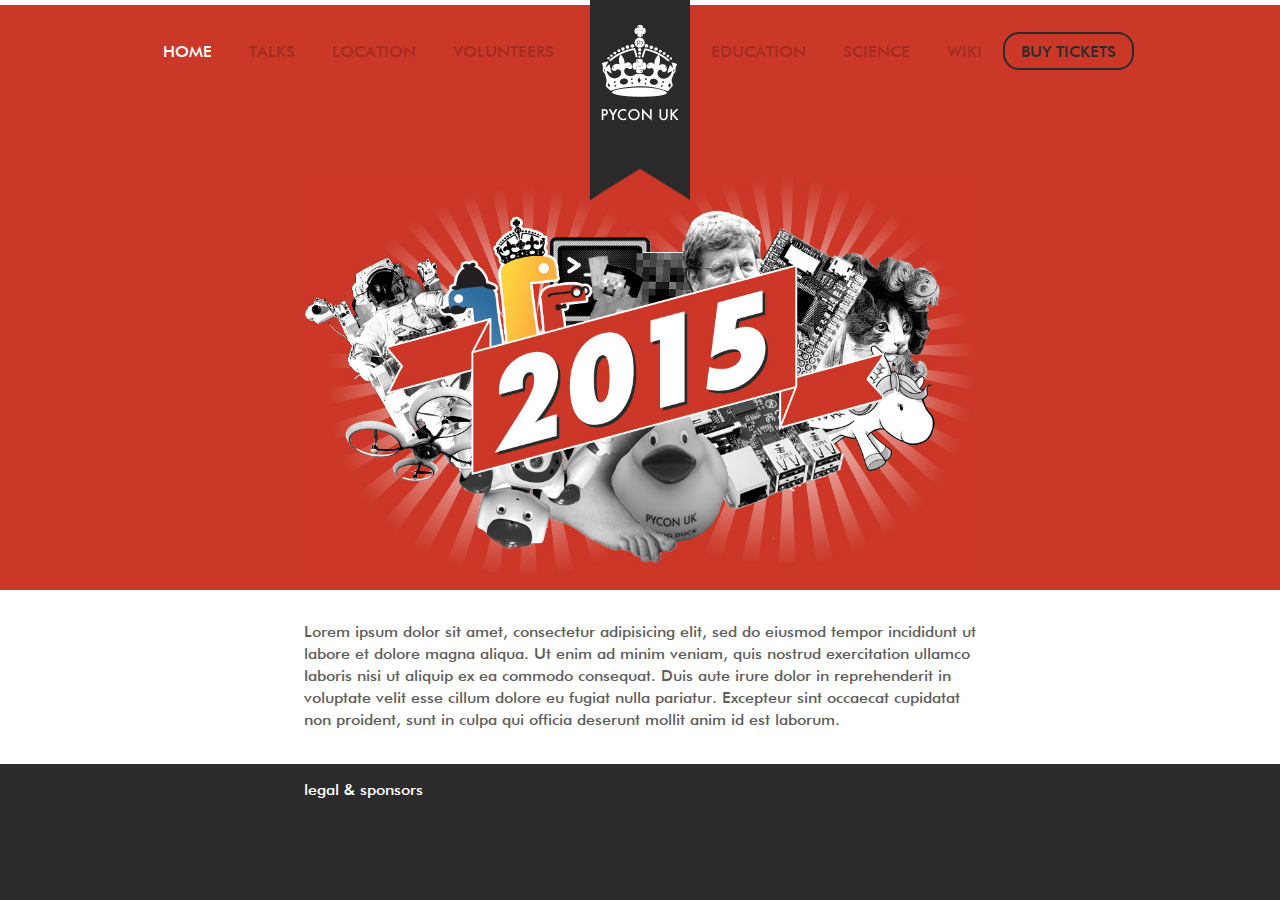
<file: index.html>
<!DOCTYPE html>
<html lang="en">
<head>
    <title>PyConUK</title>
    <meta name="description" content="PyConUK website">
    <meta name="author" content="Blanc =vs= PyConUK">
    <meta name="viewport" content="width=device-width, initial-scale=1.0">
    <link rel="stylesheet" href="static/css/style.css">
    <link rel="shortcut icon" href="/favicon.ico">
</head>

<body class="home">

    <header class="head">
        <div class="wrap">
            <h1><a href="/">PyConUK 2015</a></h1>
            <label class="menu-icon" for="toggle-nav">Menu</label>
            <input type="checkbox" id="toggle-nav" class="hidden" />
            <nav class="nav">
                <ul>
                    <li><a href="/" class="active">Home</a></li>
                    <li><a class="disabled" href="/talks/">Talks</a></li>
                    <li><a class="disabled" href="/location/">Location</a></li>
                    <li><a class="disabled" href="/volunteers/">Volunteers</a></li>
                    <li class="halfway"><a class="disabled" href="/education/">Education</a></li>
                    <li><a class="disabled" href="/science/">Science</a></li>
                    <li><a class="disabled" href="/wiki/">Wiki</a></li>
                    <li><a class="now" href="/tickets/">Buy tickets</a></li>
                </ul>
            </nav>
        </div>
    </header>

    <div class="intro">
        <div class="column_intro">
            <div class="imageblock">
                <img src="static/img/header-home.jpg" alt="Best Ever PyConUK">
            </div>
        </div>
    </div>

    <article class="main-article">
        <div class="content">
            <div class="column_content">
                <div class="textblock">
                    <p>Lorem ipsum dolor sit amet, consectetur adipisicing elit, sed do eiusmod
                    tempor incididunt ut labore et dolore magna aliqua. Ut enim ad minim veniam,
                    quis nostrud exercitation ullamco laboris nisi ut aliquip ex ea commodo
                    consequat. Duis aute irure dolor in reprehenderit in voluptate velit esse
                    cillum dolore eu fugiat nulla pariatur. Excepteur sint occaecat cupidatat non
                    proident, sunt in culpa qui officia deserunt mollit anim id est laborum.</p>
                </div>
            </div>
        </div>
    </article>

    <footer class="foot">
        <div class="wrap">
            legal &amp; sponsors
        </div>
    </footer>

</body>
</html>
</file>
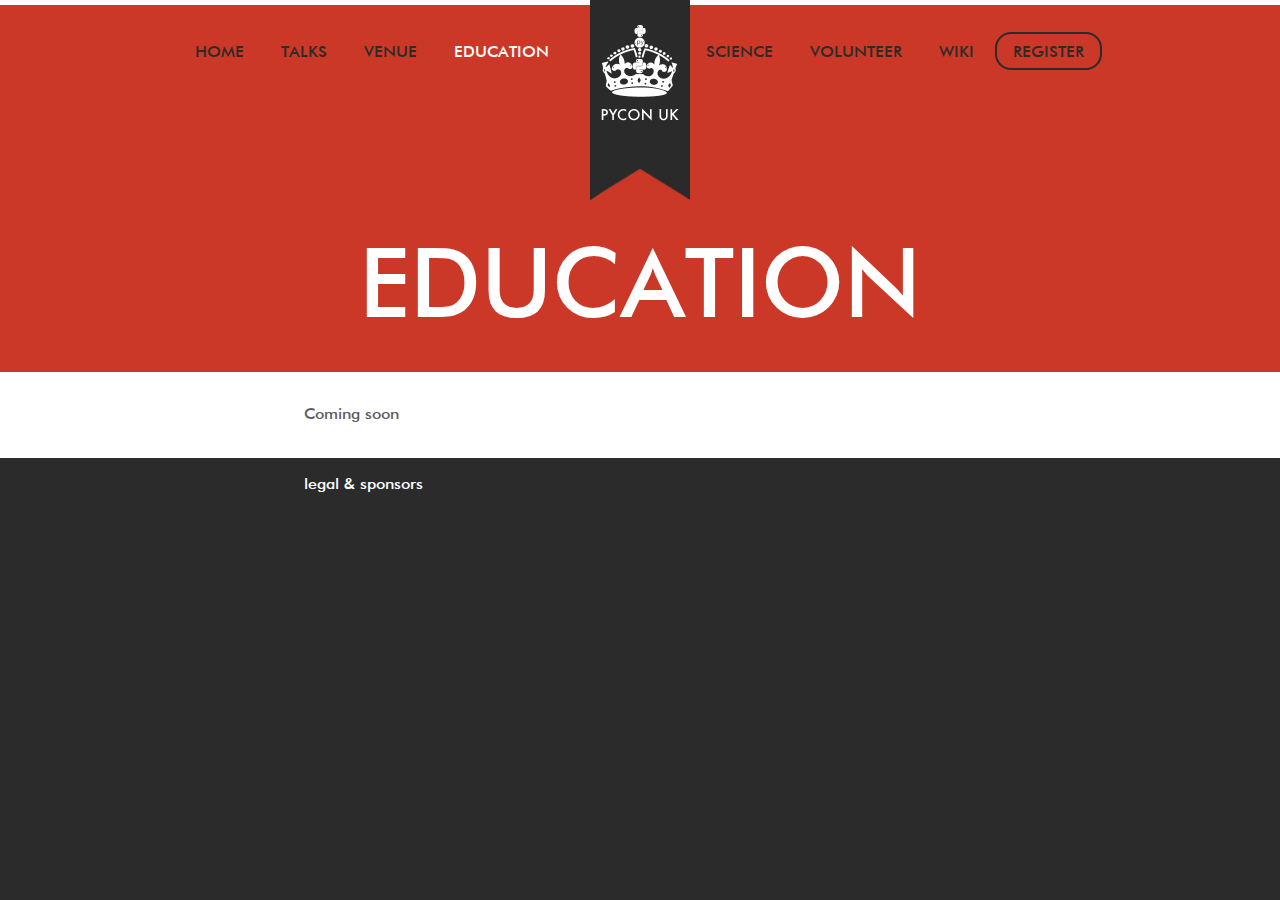
<file: education/index.html>
<!DOCTYPE html>
<html lang="en">
<head>
    <title>PyConUK education</title>
    <meta name="description" content="PyConUK website">
    <meta name="author" content="Blanc =vs= PyConUK">
    <meta name="viewport" content="width=device-width, initial-scale=1.0">
    <link rel="stylesheet" href="../static/css/style.css">
    <link rel="shortcut icon" href="/favicon.ico">
</head>

<body class="education">

    <header class="head">
        <div class="wrap">
            <h1><a href="/">PyConUK 2015</a></h1>
            <label class="menu-icon" for="toggle-nav">Menu</label>
            <input type="checkbox" id="toggle-nav" class="hidden" />
            <nav class="nav">
                <ul>
                    <li><a href="/">Home</a></li>
                    <li><a href="/venue/">Talks</a></li>
                    <li><a href="/location/">Venue</a></li>
                    <li><a class="active" href="/education/">Education</a></li>
                    <li class="halfway"><a href="/science/">Science</a></li>
                    <li><a href="/volunteer/">Volunteer</a></li>
                    <li><a href="/wiki/">Wiki</a></li>
                    <li><a class="now" href="/tickets/">Register</a></li>
                </ul>
            </nav>
        </div>
    </header>

    <div class="intro">
        <div class="column_intro">
            <div class="textblock">
                <h1 class="huge">Education</h1>
            </div>
        </div>
    </div>

    <article class="main-article">
        <div class="content">
            <div class="column_content">
                <div class="textblock">
                    <p>Coming soon</p>
                </div>
            </div>
        </div>
    </article>

    <footer class="foot">
        <div class="wrap">
            legal &amp; sponsors
        </div>
    </footer>

</body>
</html>
</file>
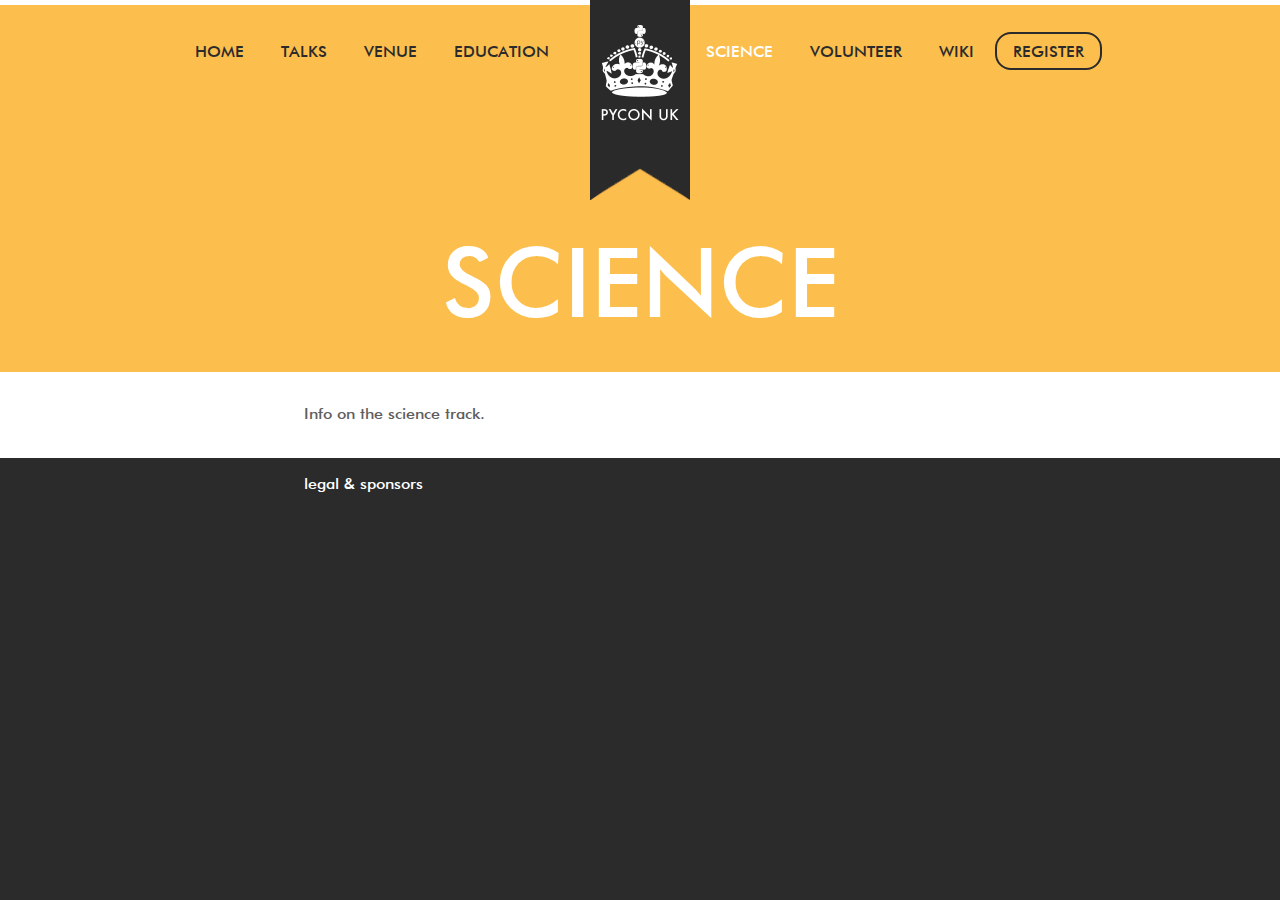
<file: science/index.html>
<!DOCTYPE html>
<html lang="en">
<head>
    <title>PyConUK Science track</title>
    <meta name="description" content="PyConUK website">
    <meta name="author" content="Blanc =vs= PyConUK">
    <meta name="viewport" content="width=device-width, initial-scale=1.0">
    <link rel="stylesheet" href="../static/css/style.css">
    <link rel="shortcut icon" href="/favicon.ico">
</head>

<body class="science">

    <header class="head">
        <div class="wrap">
            <h1><a href="/">PyConUK 2015</a></h1>
            <label class="menu-icon" for="toggle-nav">Menu</label>
            <input type="checkbox" id="toggle-nav" class="hidden" />
            <nav class="nav">
                <ul>
                    <li><a href="/">Home</a></li>
                    <li><a href="/venue/">Talks</a></li>
                    <li><a href="/location/">Venue</a></li>
                    <li><a href="/education/">Education</a></li>
                    <li class="halfway"><a class="active" href="/science/">Science</a></li>
                    <li><a href="/volunteer/">Volunteer</a></li>
                    <li><a href="/wiki/">Wiki</a></li>
                    <li><a class="now" href="/tickets/">Register</a></li>
                </ul>
            </nav>
        </div>
    </header>

    <div class="intro">
        <div class="column_intro">
            <div class="textblock">
                <h1 class="huge">Science</h1>
            </div>
        </div>
    </div>

    <article class="main-article">
        <div class="content">
            <div class="column_content">
                <div class="textblock">
                    <p>Info on the science track.</p>
                </div>
            </div>
        </div>
    </article>

    <footer class="foot">
        <div class="wrap">
            legal &amp; sponsors
        </div>
    </footer>

</body>
</html>
</file>
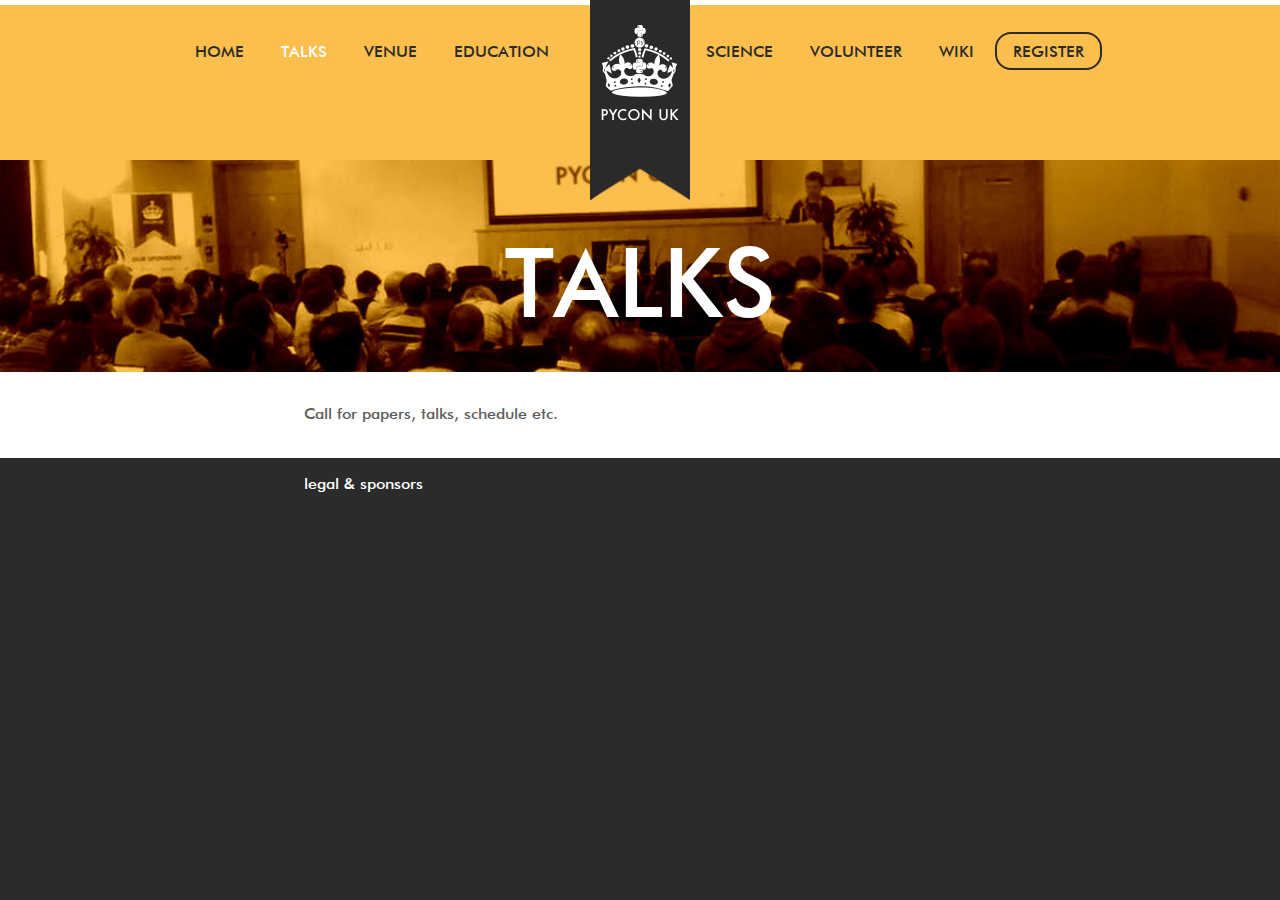
<file: talks/index.html>
<!DOCTYPE html>
<html lang="en">
<head>
    <title>PyConUK talks</title>
    <meta name="description" content="PyConUK website">
    <meta name="author" content="Blanc =vs= PyConUK">
    <meta name="viewport" content="width=device-width, initial-scale=1.0">
    <link rel="stylesheet" href="../static/css/style.css">
    <link rel="shortcut icon" href="/favicon.ico">
</head>

<body class="talks">

    <header class="head">
        <div class="wrap">
            <h1><a href="/">PyConUK 2015</a></h1>
            <label class="menu-icon" for="toggle-nav">Menu</label>
            <input type="checkbox" id="toggle-nav" class="hidden" />
            <nav class="nav">
                <ul>
                    <li><a href="/">Home</a></li>
                    <li><a class="active" href="/venue/">Talks</a></li>
                    <li><a href="/location/">Venue</a></li>
                    <li><a href="/education/">Education</a></li>
                    <li class="halfway"><a href="/science/">Science</a></li>
                    <li><a href="/volunteer/">Volunteer</a></li>
                    <li><a href="/wiki/">Wiki</a></li>
                    <li><a class="now" href="/tickets/">Register</a></li>
                </ul>
            </nav>
        </div>
    </header>

    <div class="intro">
        <div class="column_intro">
            <div class="textblock">
                <h1 class="huge">Talks</h1>
            </div>
        </div>
    </div>

    <article class="main-article">
        <div class="content">
            <div class="column_content">
                <div class="textblock">
                    <p>Call for papers, talks, schedule etc.</p>
                </div>
            </div>
        </div>
    </article>

    <footer class="foot">
        <div class="wrap">
            legal &amp; sponsors
        </div>
    </footer>

</body>
</html>
</file>
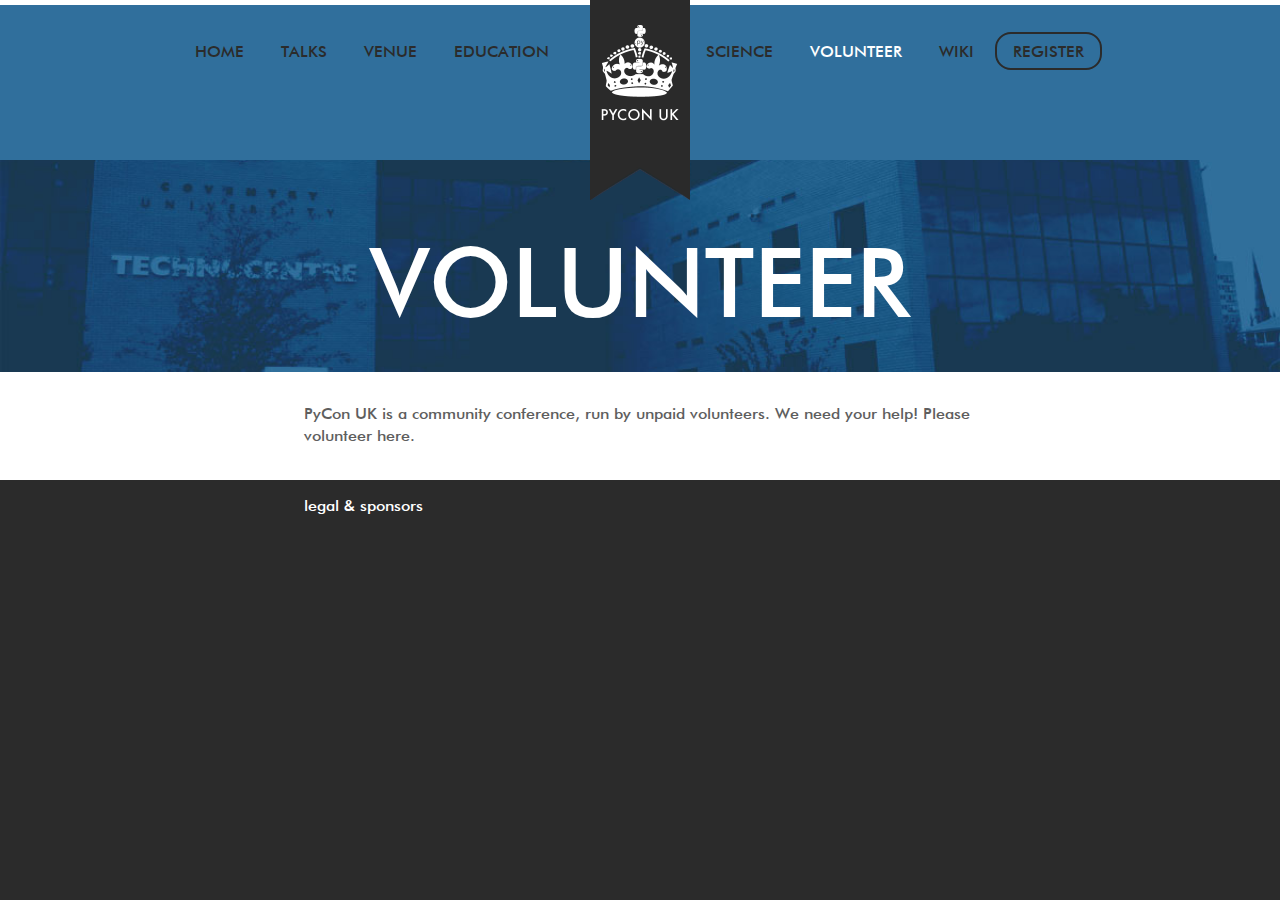
<file: volunteer/index.html>
<!DOCTYPE html>
<html lang="en">
<head>
    <title>PyConUK volunteering</title>
    <meta name="description" content="PyConUK website">
    <meta name="author" content="Blanc =vs= PyConUK">
    <meta name="viewport" content="width=device-width, initial-scale=1.0">
    <link rel="stylesheet" href="../static/css/style.css">
    <link rel="shortcut icon" href="/favicon.ico">
</head>

<body class="venue">

    <header class="head">
        <div class="wrap">
            <h1><a href="/">PyConUK 2015</a></h1>
            <label class="menu-icon" for="toggle-nav">Menu</label>
            <input type="checkbox" id="toggle-nav" class="hidden" />
            <nav class="nav">
                <ul>
                    <li><a href="/">Home</a></li>
                    <li><a href="/talks/">Talks</a></li>
                    <li><a href="/venue/">Venue</a></li>
                    <li><a href="/education/">Education</a></li>
                    <li class="halfway"><a href="/science/">Science</a></li>
                    <li><a href="/volunteer/" class="active">Volunteer</a></li>
                    <li><a href="/wiki/">Wiki</a></li>
                    <li><a class="now" href="/tickets/">Register</a></li>
                </ul>
            </nav>
        </div>
    </header>

    <div class="intro">
        <div class="column_intro">
            <div class="textblock">
                <h1 class="huge">Volunteer</h1>
            </div>
        </div>
    </div>

    <article class="main-article">
        <div class="content">
            <div class="column_content">
                <div class="textblock">
                    <p>PyCon UK is a community conference, run by unpaid volunteers. We need your help! Please volunteer here.</p>
                </div>
            </div>
        </div>
    </article>

    <footer class="foot">
        <div class="wrap">
            legal &amp; sponsors
        </div>
    </footer>

</body>
</html>
</file>
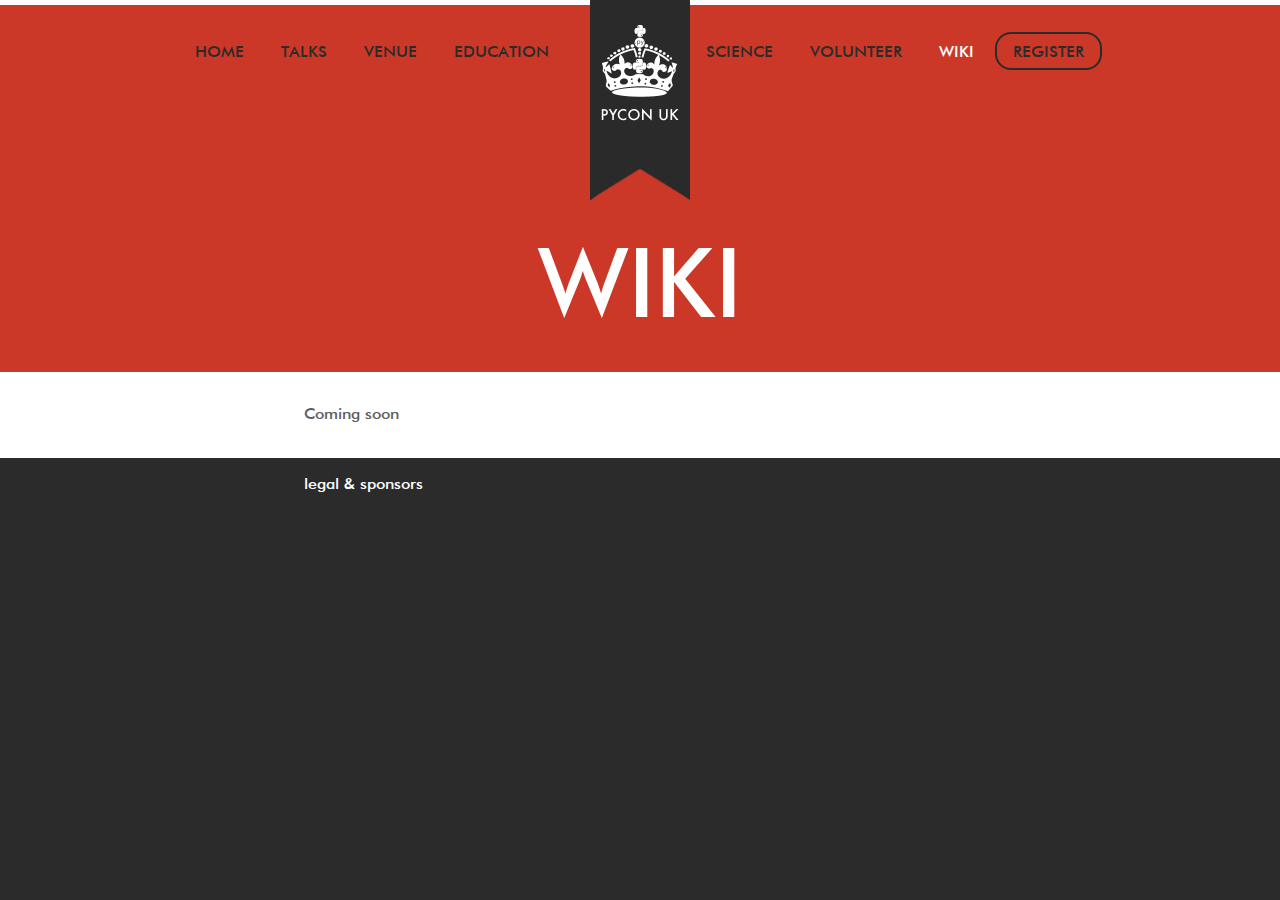
<file: wiki/index.html>
<!DOCTYPE html>
<html lang="en">
<head>
    <title>PyConUK WIKI</title>
    <meta name="description" content="PyConUK website">
    <meta name="author" content="Blanc =vs= PyConUK">
    <meta name="viewport" content="width=device-width, initial-scale=1.0">
    <link rel="stylesheet" href="../static/css/style.css">
    <link rel="shortcut icon" href="/favicon.ico">
</head>

<body class="education">

    <header class="head">
        <div class="wrap">
            <h1><a href="/">PyConUK 2015</a></h1>
            <label class="menu-icon" for="toggle-nav">Menu</label>
            <input type="checkbox" id="toggle-nav" class="hidden" />
            <nav class="nav">
                <ul>
                    <li><a href="/">Home</a></li>
                    <li><a href="/venue/">Talks</a></li>
                    <li><a href="/location/">Venue</a></li>
                    <li><a href="/education/">Education</a></li>
                    <li class="halfway"><a href="/science/">Science</a></li>
                    <li><a href="/volunteer/">Volunteer</a></li>
                    <li><a class="active" href="/wiki/">Wiki</a></li>
                    <li><a class="now" href="/tickets/">Register</a></li>
                </ul>
            </nav>
        </div>
    </header>

    <div class="intro">
        <div class="column_intro">
            <div class="textblock">
                <h1 class="huge">WIKI</h1>
            </div>
        </div>
    </div>

    <article class="main-article">
        <div class="content">
            <div class="column_content">
                <div class="textblock">
                    <p>Coming soon</p>
                </div>
            </div>
        </div>
    </article>

    <footer class="foot">
        <div class="wrap">
            legal &amp; sponsors
        </div>
    </footer>

</body>
</html>
</file>
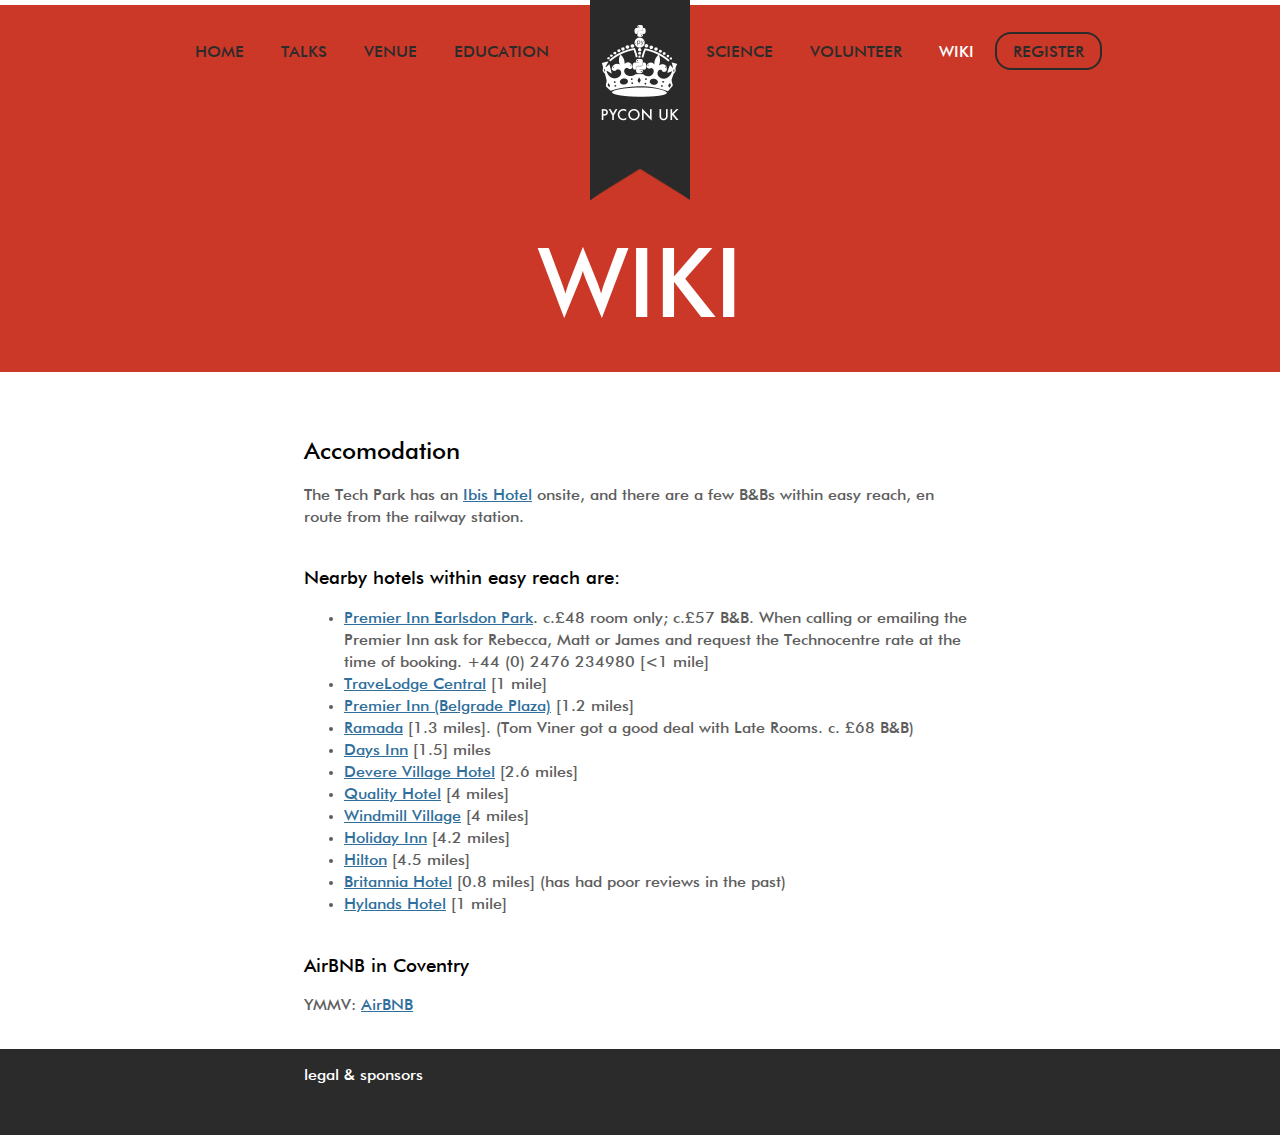
<file: wiki/accomodation.html>
<!DOCTYPE html>
<html lang="en">
<head>
    <title>PyConUK WIKI</title>
    <meta name="description" content="PyConUK website">
    <meta name="author" content="Blanc =vs= PyConUK">
    <meta name="viewport" content="width=device-width, initial-scale=1.0">
    <link rel="stylesheet" href="../static/css/style.css">
    <link rel="shortcut icon" href="/favicon.ico">
</head>

<body class="education">

    <header class="head">
        <div class="wrap">
            <h1><a href="/">PyConUK 2015</a></h1>
            <label class="menu-icon" for="toggle-nav">Menu</label>
            <input type="checkbox" id="toggle-nav" class="hidden" />
            <nav class="nav">
                <ul>
                    <li><a href="/">Home</a></li>
                    <li><a href="/venue/">Talks</a></li>
                    <li><a href="/location/">Venue</a></li>
                    <li><a href="/education/">Education</a></li>
                    <li class="halfway"><a href="/science/">Science</a></li>
                    <li><a href="/volunteer/">Volunteer</a></li>
                    <li><a class="active" href="/wiki/">Wiki</a></li>
                    <li><a class="now" href="/tickets/">Register</a></li>
                </ul>
            </nav>
        </div>
    </header>

    <div class="intro">
        <div class="column_intro">
            <div class="textblock">
                <h1 class="huge">WIKI</h1>
            </div>
        </div>
    </div>

    <article class="main-article">
        <div class="content">
            <div class="column_content">
                <div class="textblock">
                    <h2>Accomodation</h2>
                    <p>The Tech Park has an <a href="http://www.kqzyfj.com/click-7141268-10454449?url=http%3A%2F%2Fwww.ibis.com%2Fgb%2Fhotel-2793-ibis-coventry-centre%2Findex.shtml">Ibis Hotel</a> onsite, and there are a few B&amp;Bs within easy reach, en route from the railway station.</p>

                    <h3>Nearby hotels within easy reach are:</h3>
                    <ul>
                        <li><a href="http://pyconuk.net/Accommodation/PremierInn">Premier Inn Earlsdon Park</a>. c.£48 room only; c.£57 B&amp;B. When calling or emailing the Premier Inn ask for Rebecca, Matt or James and request the Technocentre rate at the time of booking. +44 (0) 2476 234980 [&lt;1 mile]</li>
                        <li><a href="http://www.travelodge.co.uk/hotels/455/Coventry-Binley-hotel">TraveLodge Central</a> [1 mile]</li>
                        <li><a href="http://www.premierinn.com/en/checkHotel/COVBAR/coventry-city-centre-belgrade-plaza">Premier Inn (Belgrade Plaza)</a> [1.2 miles]</li>
                        <li><a href="http://www.ramadacoventry.co.uk/">Ramada</a> [1.3 miles]. (Tom Viner got a good deal with Late Rooms. c. £68 B&amp;B)</li>
                        <li><a href="http://www.daysinn.com/hotels/united-kingdom/coventry/days-hotel-coventry/hotel-overview">Days Inn</a> [1.5] miles</li>
                        <li><a href="http://www.devereatthericoharena.com/">Devere Village Hotel</a> [2.6 miles]</li>
                        <li><a href="http://www.qualityinn.com/hotel-coventry-united_kingdom-GB647">Quality Hotel</a> [4 miles]</li>
                        <li><a href="http://www.windmillvillagehotel.co.uk/">Windmill Village</a> [4 miles]</li>
                        <li><a href="http://www.ihg.com/holidayinn/hotels/us/en/coventry/cvtap/hoteldetail">Holiday Inn</a> [4.2 miles]</li>
                        <li><a href="http://www3.hilton.com/en/hotels/united-kingdom/hilton-coventry-CVTHNHN/index.html">Hilton</a> [4.5 miles]</li>
                        <li><a href="http://www.britanniahotels.com/hotels/britannia-coventry/">Britannia Hotel</a> [0.8 miles] (has had poor reviews in the past)</li>
                        <li><a href="http://www.hylandshotels.com/">Hylands Hotel</a> [1 mile]</li>
                    </ul>
                    <h3>AirBNB in Coventry</h3>
                    <p>YMMV: <a href="https://www.airbnb.co.uk/s/Coventry?checkin=18-09-2014&checkout=22-09-2014">AirBNB</a></p>
                </div>
            </div>
        </div>
    </article>

    <footer class="foot">
        <div class="wrap">
            legal &amp; sponsors
        </div>
    </footer>

</body>
</html>
</file>
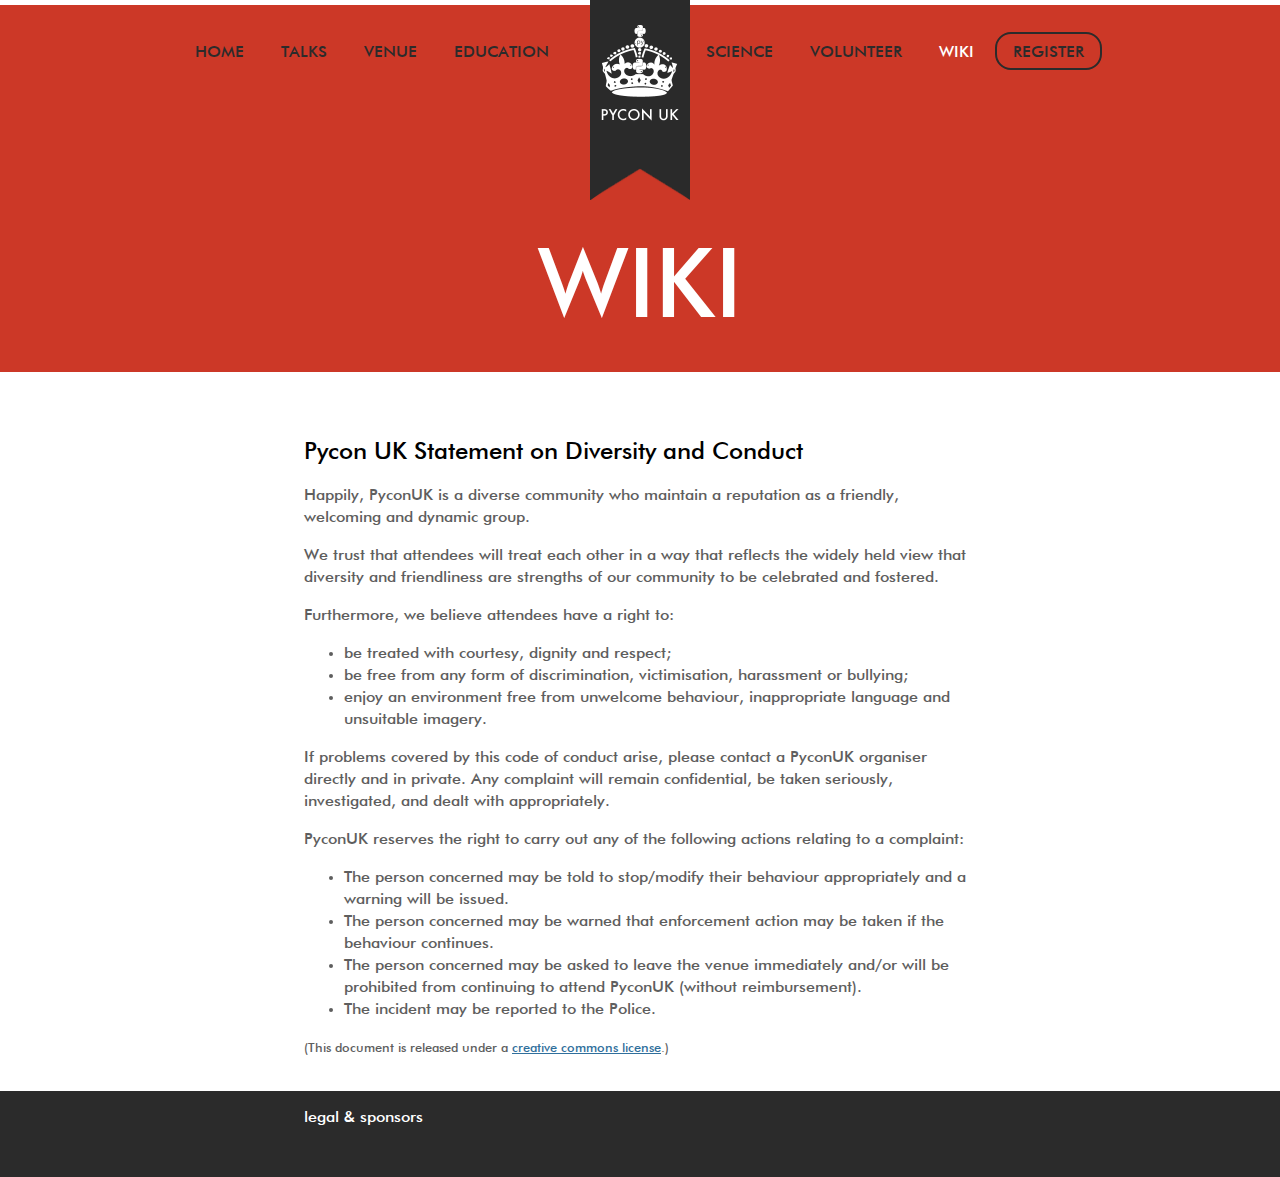
<file: wiki/code.html>
<!DOCTYPE html>
<html lang="en">
<head>
    <title>PyConUK WIKI</title>
    <meta name="description" content="PyConUK website">
    <meta name="author" content="Blanc =vs= PyConUK">
    <meta name="viewport" content="width=device-width, initial-scale=1.0">
    <link rel="stylesheet" href="../static/css/style.css">
    <link rel="shortcut icon" href="/favicon.ico">
</head>

<body class="education">

    <header class="head">
        <div class="wrap">
            <h1><a href="/">PyConUK 2015</a></h1>
            <label class="menu-icon" for="toggle-nav">Menu</label>
            <input type="checkbox" id="toggle-nav" class="hidden" />
            <nav class="nav">
                <ul>
                    <li><a href="/">Home</a></li>
                    <li><a href="/venue/">Talks</a></li>
                    <li><a href="/location/">Venue</a></li>
                    <li><a href="/education/">Education</a></li>
                    <li class="halfway"><a href="/science/">Science</a></li>
                    <li><a href="/volunteer/">Volunteer</a></li>
                    <li><a class="active" href="/wiki/">Wiki</a></li>
                    <li><a class="now" href="/tickets/">Register</a></li>
                </ul>
            </nav>
        </div>
    </header>

    <div class="intro">
        <div class="column_intro">
            <div class="textblock">
                <h1 class="huge">WIKI</h1>
            </div>
        </div>
    </div>

    <article class="main-article">
        <div class="content">
            <div class="column_content">
                <div class="textblock">
                    <h2>Pycon UK Statement on Diversity and Conduct</h2>

                    <p>Happily, PyconUK is a diverse community who maintain a reputation as a friendly, welcoming and dynamic group.</p>
                    <p>We trust that attendees will treat each other in a way that reflects the widely held view that diversity and friendliness are strengths of our community to be celebrated and fostered.</p>

                    <p>Furthermore, we believe attendees have a right to:
                    <ul>
                        <li>be treated with courtesy, dignity and respect;</li>
                        <li>be free from any form of discrimination, victimisation, harassment or bullying;</li>
                        <li>enjoy an environment free from unwelcome behaviour, inappropriate language and unsuitable imagery.</li>
                    </ul>
                    <p>If problems covered by this code of conduct arise, please contact a PyconUK organiser directly and in private. Any complaint will remain confidential, be taken seriously, investigated, and dealt with appropriately.</p>

                    <p>PyconUK reserves the right to carry out any of the following actions relating to a complaint:</p>
                    <ul>
                        <li>The person concerned may be told to stop/modify their behaviour appropriately and a warning will be issued.</li>
                        <li>The person concerned may be warned that enforcement action may be taken if the behaviour continues.</li>
                        <li>The person concerned may be asked to leave the venue immediately and/or will be prohibited from continuing to attend PyconUK (without reimbursement).</li>
                        <li>The incident may be reported to the Police.</li>
                    </ul>

                    <p><small>(This document is released under a <a href="http://creativecommons.org/licenses/by-nc-sa/3.0/">creative commons license</a>.)</small>

                </div>
            </div>
        </div>
    </article>

    <footer class="foot">
        <div class="wrap">
            legal &amp; sponsors
        </div>
    </footer>

</body>
</html>
</file>
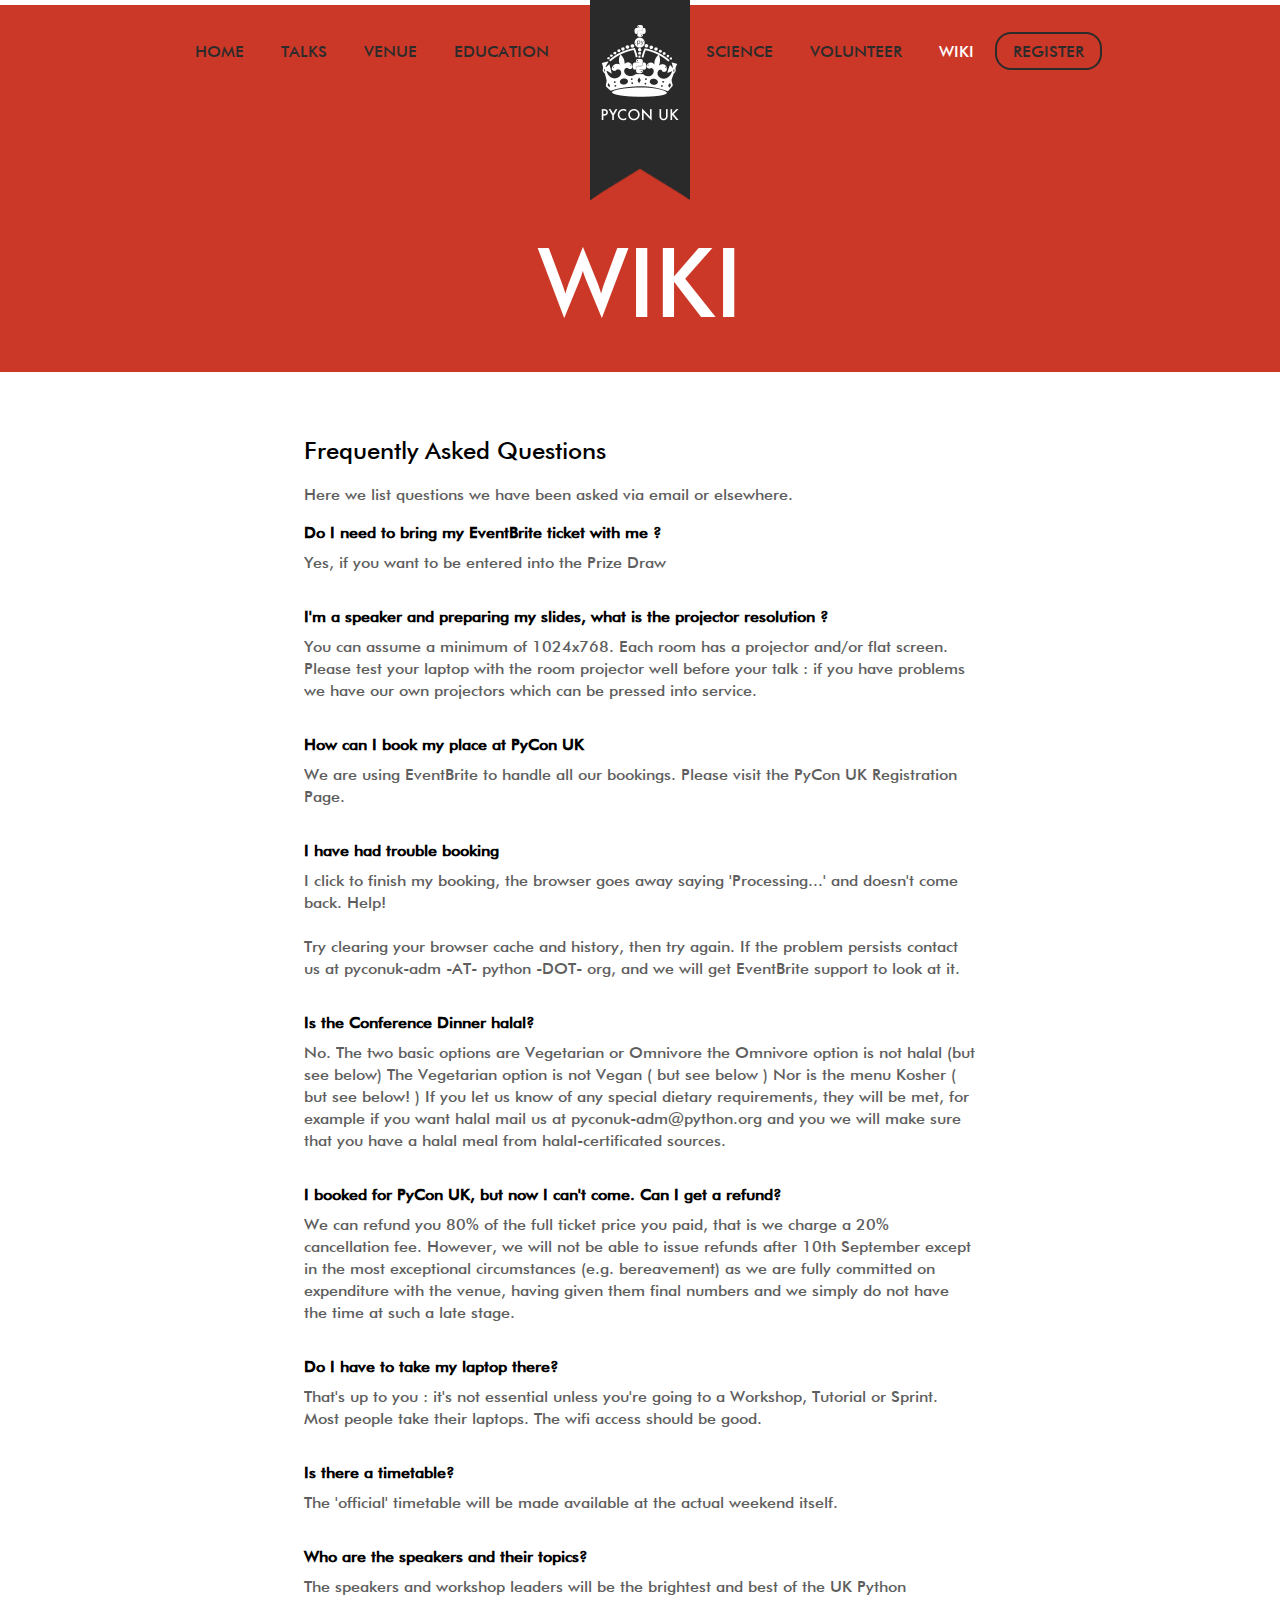
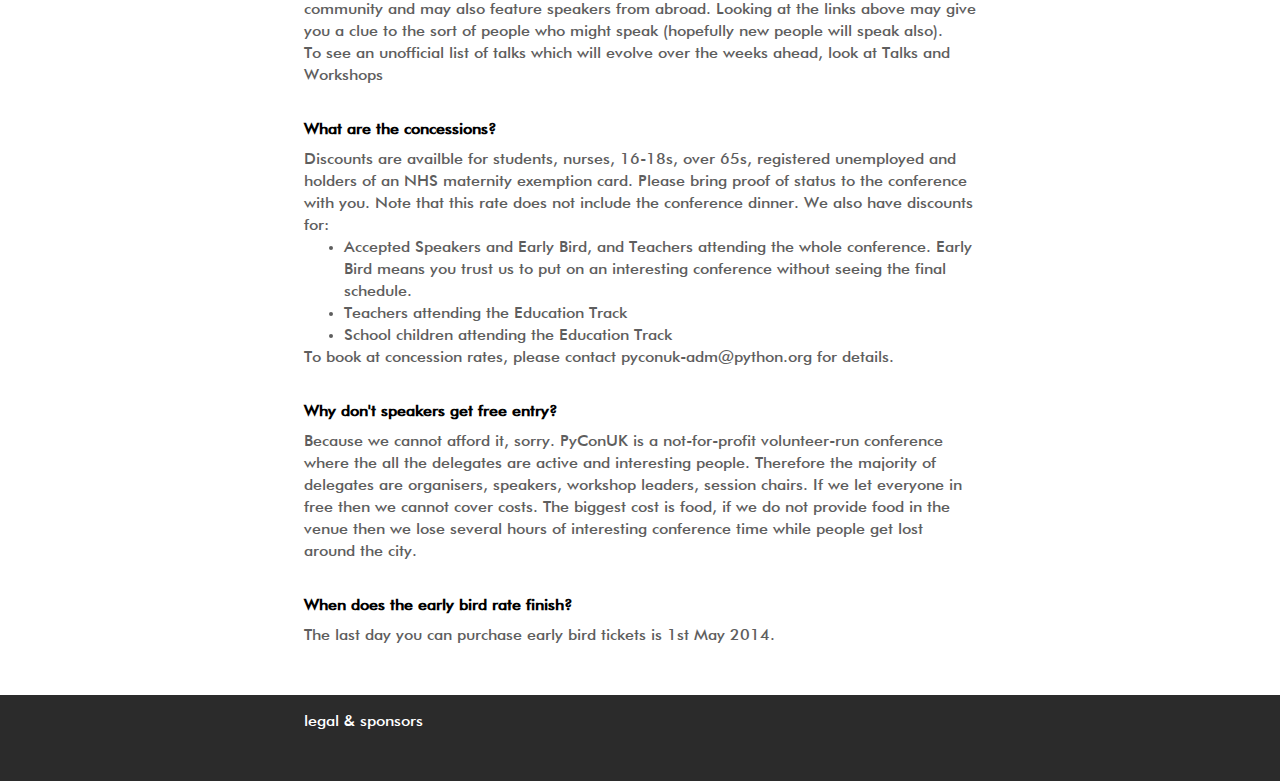
<file: wiki/faq.html>
<!DOCTYPE html>
<html lang="en">
<head>
    <title>PyConUK WIKI</title>
    <meta name="description" content="PyConUK website">
    <meta name="author" content="Blanc =vs= PyConUK">
    <meta name="viewport" content="width=device-width, initial-scale=1.0">
    <link rel="stylesheet" href="../static/css/style.css">
    <link rel="shortcut icon" href="/favicon.ico">
</head>

<body class="education">

    <header class="head">
        <div class="wrap">
            <h1><a href="/">PyConUK 2015</a></h1>
            <label class="menu-icon" for="toggle-nav">Menu</label>
            <input type="checkbox" id="toggle-nav" class="hidden" />
            <nav class="nav">
                <ul>
                    <li><a href="/">Home</a></li>
                    <li><a href="/venue/">Talks</a></li>
                    <li><a href="/location/">Venue</a></li>
                    <li><a href="/education/">Education</a></li>
                    <li class="halfway"><a href="/science/">Science</a></li>
                    <li><a href="/volunteer/">Volunteer</a></li>
                    <li><a class="active" href="/wiki/">Wiki</a></li>
                    <li><a class="now" href="/tickets/">Register</a></li>
                </ul>
            </nav>
        </div>
    </header>

    <div class="intro">
        <div class="column_intro">
            <div class="textblock">
                <h1 class="huge">WIKI</h1>
            </div>
        </div>
    </div>

    <article class="main-article">
        <div class="content">
            <div class="column_content">
                <div class="textblock">
                    <h2>Frequently Asked Questions</h2>
                    <p>Here we list questions we have been asked via email or elsewhere.</p>

<dl>
<dt>Do I need to bring my EventBrite ticket with me ?</dt>
<dd>Yes, if you want to be entered into the Prize Draw</dd>


<dt>I'm a speaker and preparing my slides, what is the projector resolution ?</dt>
<dd>You can assume a minimum of 1024x768. Each room has a projector and/or flat screen. Please test your laptop with the room projector well before your talk : if you have problems we have our own projectors which can be pressed into service.</dd>
<dt>How can I book my place at PyCon UK</dt>
<dd>We are using EventBrite to handle all our bookings. Please visit the PyCon UK Registration Page.</dd>
<dt>I have had trouble booking</dt>
<dd>I click to finish my booking, the browser goes away saying 'Processing...' and doesn't come back. Help!<br /><br />
Try clearing your browser cache and history, then try again. If the problem persists contact us at pyconuk-adm -AT- python -DOT- org, and we will get EventBrite support to look at it.</dd>

<dt>Is the Conference Dinner halal?</dt>
<dd>No. The two basic options are Vegetarian or Omnivore
the Omnivore option is not halal (but see below)
The Vegetarian option is not Vegan ( but see below )
Nor is the menu Kosher ( but see below! )
If you let us know of any special dietary requirements, they will be met, for example if you want halal mail us at pyconuk-adm@python.org and you we will make sure that you have a halal meal from halal-certificated sources.</dd>

<dt>I booked for PyCon UK, but now I can't come. Can I get a refund?</dt>
<dd>We can refund you 80% of the full ticket price you paid, that is we charge a 20% cancellation fee. However, we will not be able to issue refunds after 10th September except in the most exceptional circumstances (e.g. bereavement) as we are fully committed on expenditure with the venue, having given them final numbers and we simply do not have the time at such a late stage.</dd>

<dt>Do I have to take my laptop there?</dt>
<dd>That's up to you : it's not essential unless you're going to a Workshop, Tutorial or Sprint. Most people take their laptops. The wifi access should be good.</dd>

<dt>Is there a timetable?</dt>
<dd>The 'official' timetable will be made available at the actual weekend itself.</dd>

<dt>Who are the speakers and their topics?</dt>
<dd>The speakers and workshop leaders will be the brightest and best of the UK Python community and may also feature speakers from abroad. Looking at the links above may give you a clue to the sort of people who might speak (hopefully new people will speak also).<br />
To see an unofficial list of talks which will evolve over the weeks ahead, look at Talks and Workshops</dd>

<dt>What are the concessions?</dt>
<dd>Discounts are availble for students, nurses, 16-18s, over 65s, registered unemployed and holders of an NHS maternity exemption card. Please bring proof of status to the conference with you. Note that this rate does not include the conference dinner.
We also have discounts for:
<ul><li>Accepted Speakers and Early Bird, and Teachers attending the whole conference. Early Bird means you trust us to put on an interesting conference without seeing the final schedule.
<li>Teachers attending the Education Track
<li>School children attending the Education Track</ul>

To book at concession rates, please contact pyconuk-adm@python.org for details.</dd>

<dt>Why don't speakers get free entry?</dt>
<dd>Because we cannot afford it, sorry. PyConUK is a not-for-profit volunteer-run conference where the all the delegates are active and interesting people. Therefore the majority of delegates are organisers, speakers, workshop leaders, session chairs. If we let everyone in free then we cannot cover costs. The biggest cost is food, if we do not provide food in the venue then we lose several hours of interesting conference time while people get lost around the city.</dd>

<dt>When does the early bird rate finish?</dt>
<dd>The last day you can purchase early bird tickets is 1st May 2014.</dd>

                </div>
            </div>
        </div>
    </article>

    <footer class="foot">
        <div class="wrap">
            legal &amp; sponsors
        </div>
    </footer>

</body>
</html>
</file>
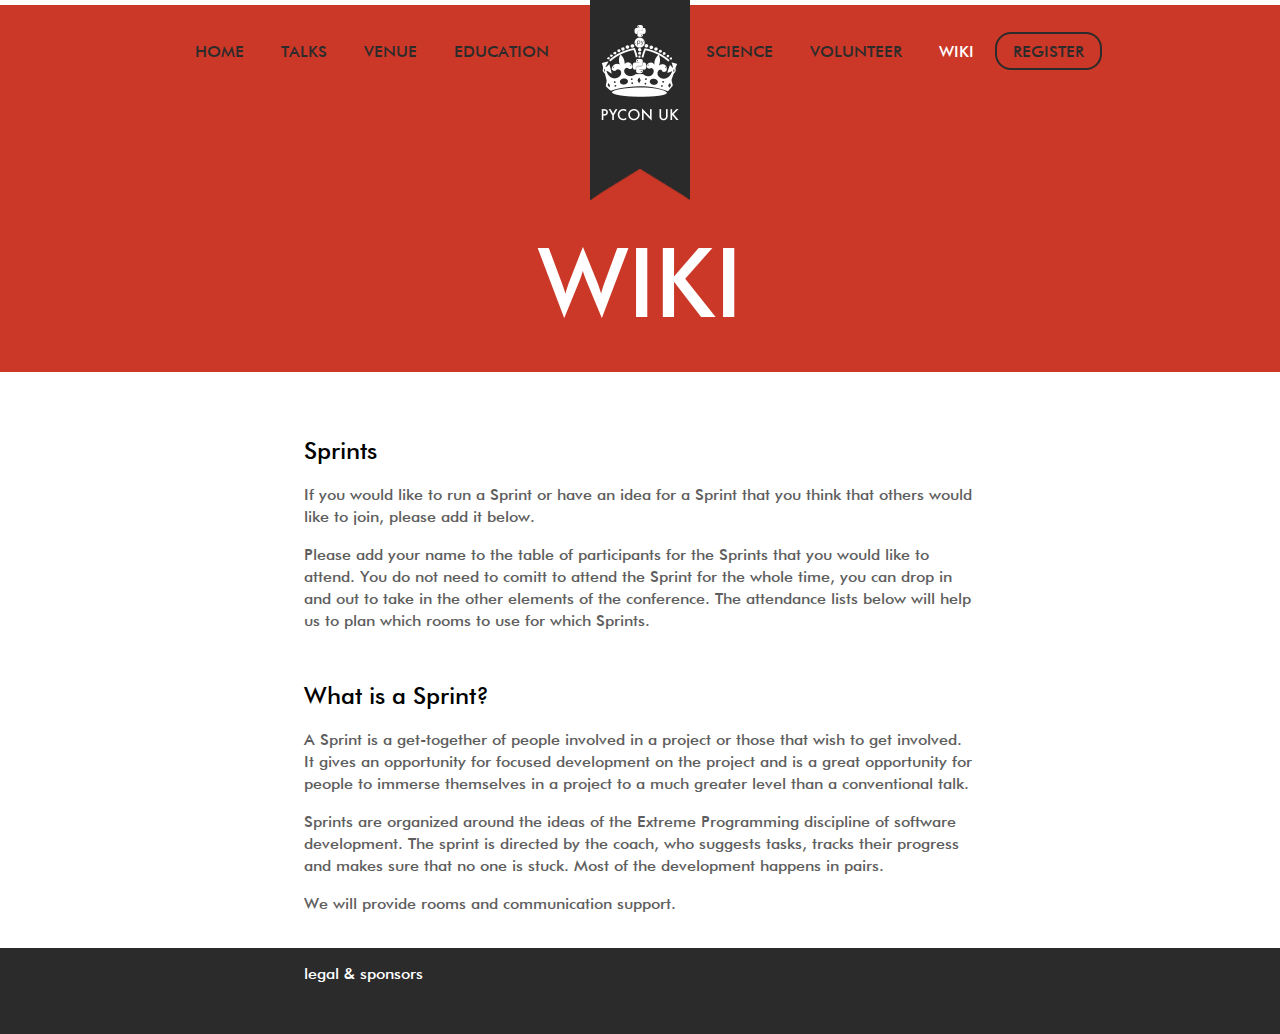
<file: wiki/sprints.html>
<!DOCTYPE html>
<html lang="en">
<head>
    <title>PyConUK WIKI</title>
    <meta name="description" content="PyConUK website">
    <meta name="author" content="Blanc =vs= PyConUK">
    <meta name="viewport" content="width=device-width, initial-scale=1.0">
    <link rel="stylesheet" href="../static/css/style.css">
    <link rel="shortcut icon" href="/favicon.ico">
</head>

<body class="education">

    <header class="head">
        <div class="wrap">
            <h1><a href="/">PyConUK 2015</a></h1>
            <label class="menu-icon" for="toggle-nav">Menu</label>
            <input type="checkbox" id="toggle-nav" class="hidden" />
            <nav class="nav">
                <ul>
                    <li><a href="/">Home</a></li>
                    <li><a href="/venue/">Talks</a></li>
                    <li><a href="/location/">Venue</a></li>
                    <li><a href="/education/">Education</a></li>
                    <li class="halfway"><a href="/science/">Science</a></li>
                    <li><a href="/volunteer/">Volunteer</a></li>
                    <li><a class="active" href="/wiki/">Wiki</a></li>
                    <li><a class="now" href="/tickets/">Register</a></li>
                </ul>
            </nav>
        </div>
    </header>

    <div class="intro">
        <div class="column_intro">
            <div class="textblock">
                <h1 class="huge">WIKI</h1>
            </div>
        </div>
    </div>

    <article class="main-article">
        <div class="content">
            <div class="column_content">
                <div class="textblock">
                    <h2>Sprints</h2>
                    <p>If you would like to run a Sprint or have an idea for a Sprint that you think that others would like to join, please add it below.</p>
                    <p>Please add your name to the table of participants for the Sprints that you would like to attend. You do not need to comitt to attend the Sprint for the whole time, you can drop in and out to take in the other elements of the conference. The attendance lists below will help us to plan which rooms to use for which Sprints.</p>

                    <h2>What is a Sprint?</h2>
                    <p>A Sprint is a get-together of people involved in a project or those that wish to get involved. It gives an opportunity for focused development on the project and is a great opportunity for people to immerse themselves in a project to a much greater level than a conventional talk.</p>
                    <p>Sprints are organized around the ideas of the Extreme Programming discipline of software development. The sprint is directed by the coach, who suggests tasks, tracks their progress and makes sure that no one is stuck. Most of the development happens in pairs.</p>
                    <p>We will provide rooms and communication support.</p>

                </div>
            </div>
        </div>
    </article>

    <footer class="foot">
        <div class="wrap">
            legal &amp; sponsors
        </div>
    </footer>

</body>
</html>
</file>
<file: static/css/style.css>
/*! normalize.css v3.0.2 | MIT License | git.io/normalize */html{font-family:sans-serif;-ms-text-size-adjust:100%;-webkit-text-size-adjust:100%}body{margin:0}article,aside,details,figcaption,figure,footer,header,hgroup,main,menu,nav,section,summary{display:block}audio,canvas,progress,video{display:inline-block;vertical-align:baseline}audio:not([controls]){display:none;height:0}[hidden],template{display:none}a{background-color:transparent}a:active,a:hover{outline:0}abbr[title]{border-bottom:1px dotted}b,strong{font-weight:700}dfn{font-style:italic}h1{font-size:2em;margin:.67em 0}mark{background:#ff0;color:#000}small{font-size:80%}sub,sup{font-size:75%;line-height:0;position:relative;vertical-align:baseline}sup{top:-.5em}sub{bottom:-.25em}img{border:0}svg:not(:root){overflow:hidden}figure{margin:1em 40px}hr{-moz-box-sizing:content-box;box-sizing:content-box;height:0}pre{overflow:auto}code,kbd,pre,samp{font-family:monospace,monospace;font-size:1em}button,input,optgroup,select,textarea{color:inherit;font:inherit;margin:0}button{overflow:visible}button,select{text-transform:none}button,html input[type=button],input[type=reset],input[type=submit]{-webkit-appearance:button;cursor:pointer}button[disabled],html input[disabled]{cursor:default}button::-moz-focus-inner,input::-moz-focus-inner{border:0;padding:0}input{line-height:normal}input[type=checkbox],input[type=radio]{-moz-box-sizing:border-box;box-sizing:border-box;padding:0}input[type=number]::-webkit-inner-spin-button,input[type=number]::-webkit-outer-spin-button{height:auto}input[type=search]{-webkit-appearance:textfield;-moz-box-sizing:content-box;box-sizing:content-box}input[type=search]::-webkit-search-cancel-button,input[type=search]::-webkit-search-decoration{-webkit-appearance:none}fieldset{border:1px solid silver;margin:0 2px;padding:.35em .625em .75em}legend{border:0;padding:0}textarea{overflow:auto}optgroup{font-weight:700}table{border-collapse:collapse;border-spacing:0}td,th{padding:0}@font-face{font-family:PythonMedium;src:url(../webfonts/28617B_0_0.eot);src:url(../webfonts/28617B_0_0.eot?#iefix) format('embedded-opentype'),url(../webfonts/28617B_0_0.woff) format('woff'),url(../webfonts/28617B_0_0.ttf) format('truetype')}@font-face{font-family:PythonBold;src:url(../webfonts/28617B_1_0.eot);src:url(../webfonts/28617B_1_0.eot?#iefix) format('embedded-opentype'),url(../webfonts/28617B_1_0.woff) format('woff'),url(../webfonts/28617B_1_0.ttf) format('truetype')}.bold{font-family:PythonBold,Futura,Arial,Sans-serif;font-weight:700}.font{font-family:PythonMedium,Futura,Arial,Sans-serif;font-weight:400}body{margin:0;padding:0 0 2em 0;background:#2b2b2b;color:#fff;font-size:1em;line-height:1.375;font-family:PythonMedium,Futura,Arial,Sans-serif;font-weight:400;-webkit-font-smoothing:antialiased}body.home .head,body.education .head,body.home .intro,body.education .intro{background:#cc3827}body.home .disabled,body.education .disabled{color:#a12c1f!important}body.talks .head,body.science .head,body.talks .intro,body.science .intro{background:#fcbe4d}body.talks .disabled,body.science .disabled{color:#fbac1b!important}body.venue .head,body.venue .intro{background:#306f9c}body.venue .disabled{color:#245375!important}body.talks .intro{background:#fcbe4d url(../img/talks.jpg) center center no-repeat;background-size:cover}body.venue .intro{background:#306f9c url(../img/venue.jpg) center center no-repeat;background-size:cover}a{color:#306f9c}iframe{display:block}.hidden{display:none}.intro,.head,.foot,.content{display:block;overflow:hidden}.head:before{content:' ';display:block;position:absolute;left:0;right:0;height:.3125em;background:#fff}.head h1{display:block;font-size:1em;margin:0}.head h1 a{display:block;overflow:hidden;text-indent:-100em;width:4.8125em;height:6em;background:url(../img/pycon-white.png);background-size:cover;margin:1em 1em}@media all and (min-width:560px){.head h1 a{position:absolute;margin:0;left:50%;margin-left:-3.125em;width:6.25em;height:12.5em;background:url(../img/pycon.png);background-size:cover}}.head .menu-icon{position:relative;float:right;padding:.5em .5em .5em 1.5em;margin:-7em .5em 0 0;color:#2b2b2b;text-transform:uppercase;cursor:pointer}.head .menu-icon:before{content:"";position:absolute;left:0;top:.7em;width:1em;height:.15em;background:#2b2b2b;box-shadow:0 .25em 0 0 #2b2b2b,0 .5em 0 0 #2b2b2b}@media all and (min-width:560px){.head .menu-icon{display:none}}#toggle-nav:checked~.menu-icon{color:#00f!important}.nav{height:0;overflow:hidden;-webkit-transition:height .3s;transition:height .3s;position:relative}.nav:before{content:' ';display:block;position:absolute;left:0;right:0;height:.125em;background:#000}@media all and (min-width:560px){.nav{height:auto;width:100%;max-width:33em;margin:0 auto}.nav:before{display:none}}@media all and (min-width:700px){.nav{max-width:none;height:10em}}.nav ul{list-style:none;margin:0;padding:0}@media all and (min-width:560px){.nav ul{margin-top:2em}}@media all and (min-width:940px){.nav ul{text-align:center}}.nav li{display:block;background:#2b2b2b;border-top:1px solid #454545}@media all and (min-width:375px){.nav li{width:50%;float:left}}@media all and (min-width:560px){.nav li{background:0 0;border:none;text-align:center}}@media all and (min-width:940px){.nav li{width:auto;display:inline;float:none}.nav li.halfway{margin-left:7.5em}}.nav a{display:block;text-transform:uppercase;text-decoration:none;color:#fff;padding:.25em 1em}@media all and (min-width:560px){.nav a{color:#2b2b2b}.nav a:hover{color:#fff}}@media all and (min-width:940px){.nav a{display:inline-block;padding-top:.5em}.nav a.now{border:.125em solid #2b2b2b;border-radius:1em;color:#2b2b2b}.nav a.now:hover{color:#fff;background:#2b2b2b}}.nav a.active{color:#fff}#toggle-nav:checked+.nav{height:15.5625em;-webkit-transition:height .3s;transition:height .3s}@media all and (min-width:375px){#toggle-nav:checked+.nav{height:10em}}.main-article{background:#fff;color:#5e5e5e}.column_intro,.column_content,.foot .wrap{margin:0 auto;max-width:42em;padding:1em}.imageblock img{width:100%;height:auto;display:block}.textblock .huge{margin:.5em 0 0 0;font-size:6em;text-transform:uppercase;text-align:center}.textblock h1,.textblock h2,.textblock h3,.textblock h4,.textblock h5,.textblock h6{font-weight:400;margin:2em 0 .5em 0;color:#000}.textblock dt{font-weight:700;color:#000}.textblock dd{margin:.5em 0 2em 0}.column_intro .textblock h1,.column_intro .textblock h2,.column_intro .textblock h3,.column_intro .textblock h4,.column_intro .textblock h5,.column_intro .textblock h6{color:#fff}
</file>
